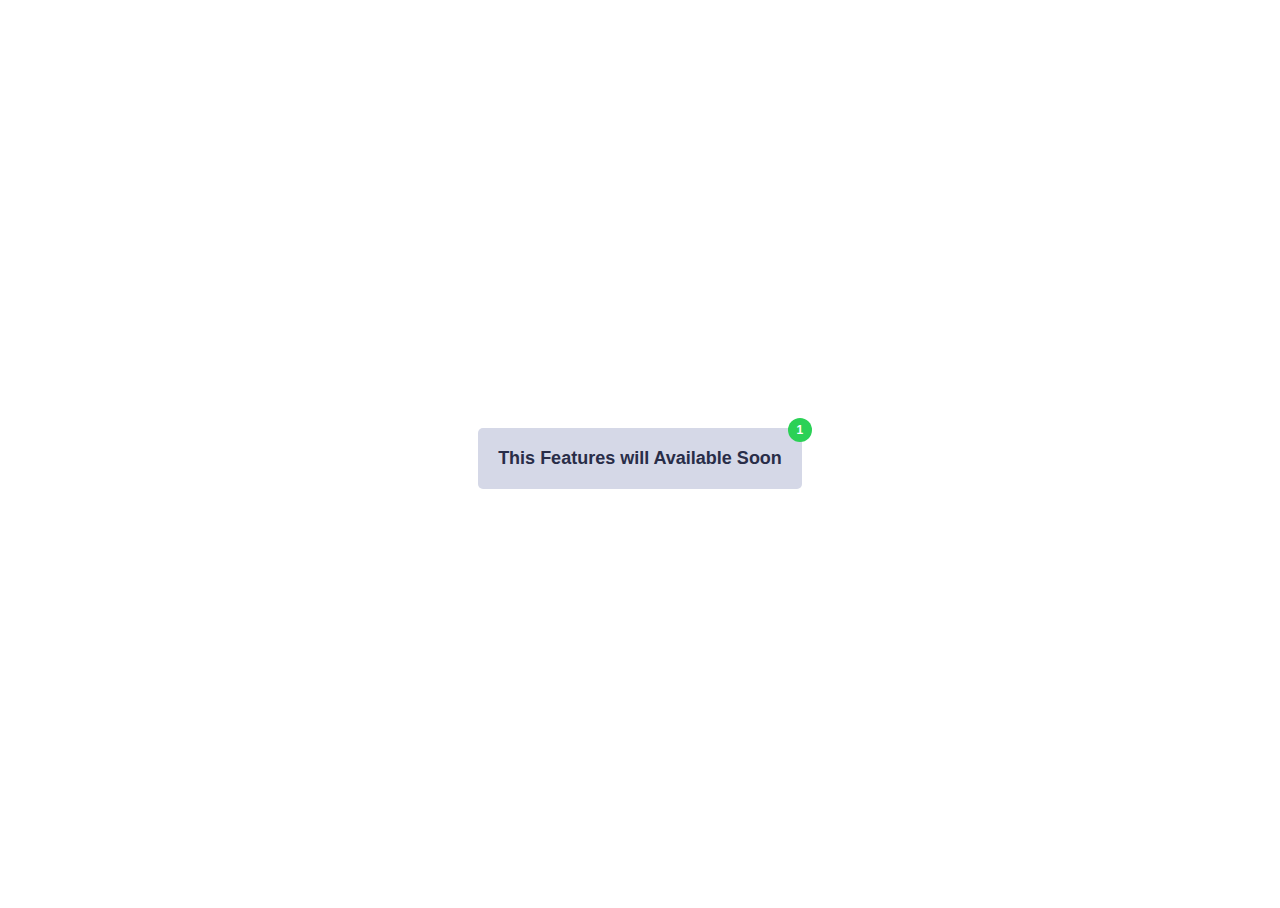
<file: assets/cart/index.html>
<!DOCTYPE html>
<html lang="en">
<head>
    <meta charset="UTF-8">
    <meta http-equiv="X-UA-Compatible" content="IE=edge">
    <meta name="viewport" content="width=device-width, initial-scale=1.0">
    <title>MC | Merry Clothing</title>
</head>
<body>
    
      
      <div class="page-wrapper">
        <button id="addtocart">
         <strong> This Features will Available Soon</strong>
          <span class="cart-item"></span>
        </button>
      </div>
    <style>
        html, body {
	 height: 100%;
	 min-height: 100%;
	 font-family: "Helvetica Neue", "Helvetica", "Arial", sans-serif;
}
 *, *:before, *:after {
	 box-sizing: border-box;
}
 .page-wrapper {
	 min-height: 100%;
	 display: flex;
	 align-items: center;
	 justify-content: center;
}
 .page-wrapper button {
	 padding: 20px;
	 border: none;
	 background: #d5d8e7;
	 position: relative;
	 outline: none;
	 border-radius: 5px;
	 color: #292d48;
	 font-size: 18px;
}
 .page-wrapper button .cart-item {
	 position: absolute;
	 height: 24px;
	 width: 24px;
	 top: -10px;
	 right: -10px;
}
 .page-wrapper button .cart-item:before {
	 content: '1';
	 display: block;
	 line-height: 24px;
	 height: 24px;
	 width: 24px;
	 font-size: 12px;
	 font-weight: 600;
	 background: #2bd156;
	 color: white;
	 border-radius: 20px;
	 text-align: center;
}
 .page-wrapper button.sendtocart .cart-item {
	 display: block;
	 animation: xAxis 1s forwards cubic-bezier(1, 0.44, 0.84, 0.165);
}
 .page-wrapper button.sendtocart .cart-item:before {
	 animation: yAxis 1s alternate forwards cubic-bezier(0.165, 0.84, 0.44, 1);
}
 .cart {
	 position: fixed;
	 top: 20px;
	 right: 20px;
	 width: 50px;
	 height: 50px;
	 background: #292d48;
	 display: flex;
	 align-items: center;
	 justify-content: center;
	 border-radius: 5px;
}
 .cart i {
	 font-size: 25px;
	 color: white;
}
 .cart:before {
	 content: attr(data-totalitems);
	 font-size: 12px;
	 font-weight: 600;
	 position: absolute;
	 top: -12px;
	 right: -12px;
	 background: #2bd156;
	 line-height: 24px;
	 padding: 0 5px;
	 height: 24px;
	 min-width: 24px;
	 color: white;
	 text-align: center;
	 border-radius: 24px;
}
 .cart.shake {
	 animation: shakeCart 0.4s ease-in-out forwards;
}
 @keyframes xAxis {
	 100% {
		 transform: translateX(calc(50vw - 105px));
	}
}
 @keyframes yAxis {
	 100% {
		 transform: translateY(calc(-50vh + 75px));
	}
}
 @keyframes shakeCart {
	 25% {
		 transform: translateX(6px);
	}
	 50% {
		 transform: translateX(-4px);
	}
	 75% {
		 transform: translateX(2px);
	}
	 100% {
		 transform: translateX(0);
	}
}
 
    </style>
    <script>
        $(document).ready(function(){
  $('#addtocart').on('click',function(){
    
    var button = $(this);
    var cart = $('#cart');
    var cartTotal = cart.attr('data-totalitems');
    var newCartTotal = parseInt(cartTotal) + 1;
    
    button.addClass('sendtocart');
    setTimeout(function(){
      button.removeClass('sendtocart');
      cart.addClass('shake').attr('data-totalitems', newCartTotal);
      setTimeout(function(){
        cart.removeClass('shake');
      },500)
    },1000)
  })
})
    </script>

    
</body>
</html>
</file>
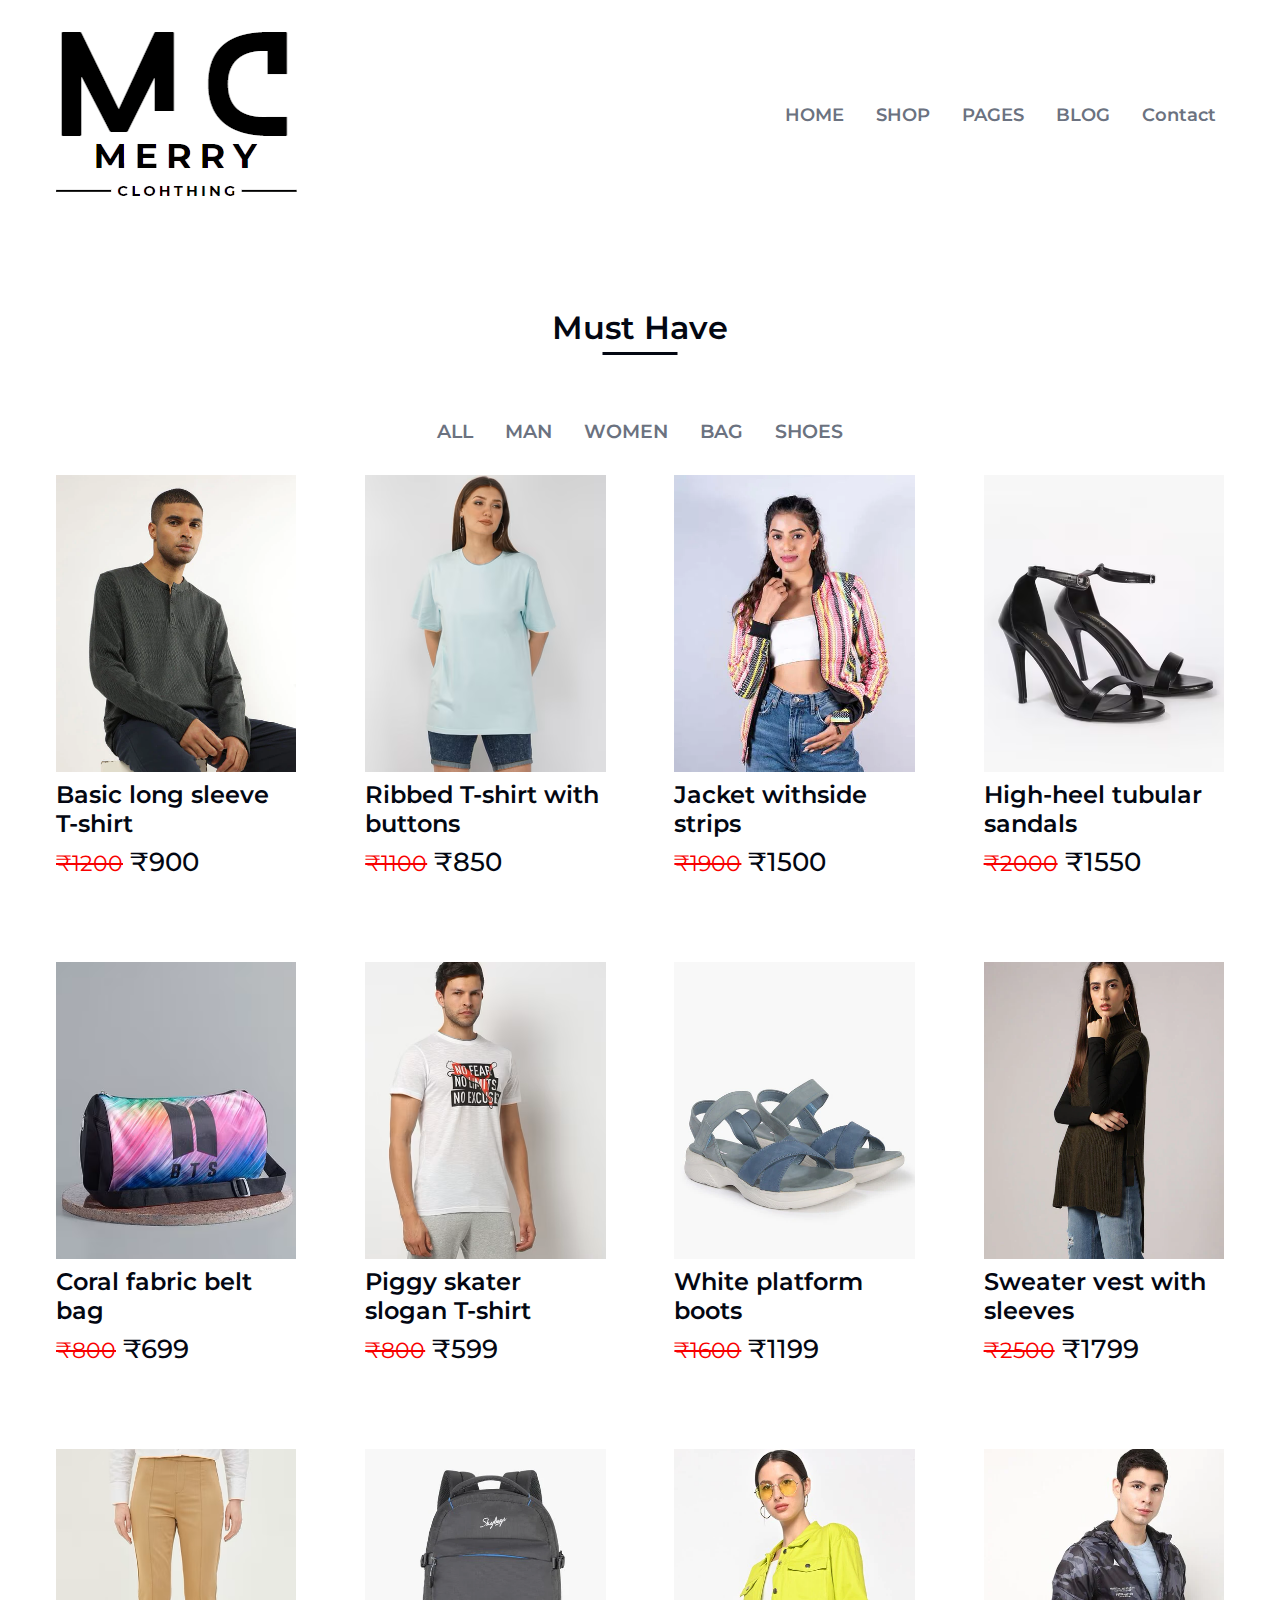
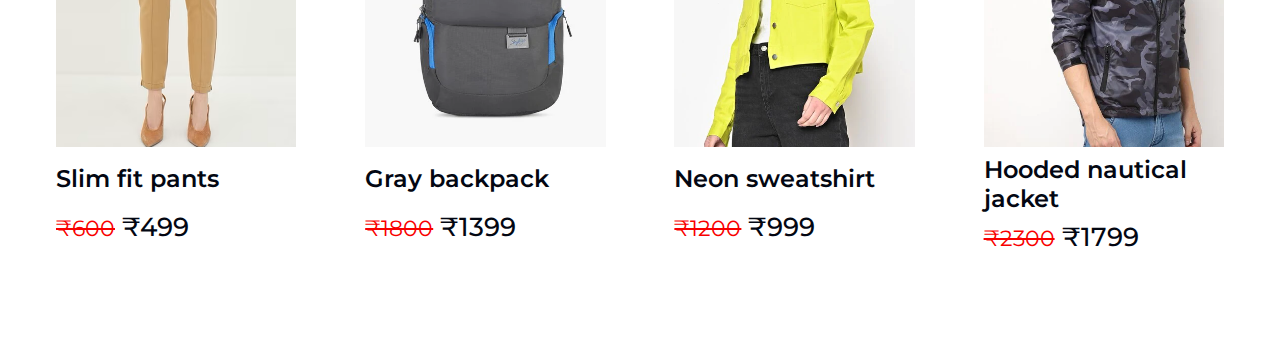
<file: assets/shopping/index.html>
<!DOCTYPE html>
<html lang="en">
<head>
    <meta charset="UTF-8">
    <meta http-equiv="X-UA-Compatible" content="IE=edge">
    <meta name="viewport" content="width=device-width, initial-scale=1.0">
    <title>MC | Merry Clothing</title>
    <link rel="stylesheet" href="../../styles.css">
</head>
<body>
    <nav class="section__container nav__container">
        <a href="#"><img src="../images/logo .png" class="nav__logo"></a>
       <ul class="nav__links">
         <li class="link"><a href="#home">HOME</a></li>
         <li class="link"><a href="#musthave">SHOP</a></li>
         <li class="link"><a href="#fashion">PAGES</a></li>
         <li class="link"><a href="#blog">BLOG</a></li>
         <li class="link"><a href="#contact">Contact</a></li>
       </ul>
     </nav>

     <div id="musthave">
        <section class="section__container musthave__container">
          <h2 class="section__title">Must Have</h2>
          <div class="musthave__nav">
            <a href="#">ALL</a>
            <a href="#">MAN</a>
            <a href="#">WOMEN</a>
            <a href="#">BAG</a>
            <a href="#">SHOES</a>
          </div>
          <div class="musthave__grid">
            <div class="musthave__card">
              <img src="../images/musthave-1.png" alt="must have" />
              <h3>Basic long sleeve T-shirt</h3>
              <p><del>₹1200</del> ₹900</p>
            </div>
            <div class="musthave__card">
              <img src="../images/musthave-2.png" alt="must have" />
              <h3>Ribbed T-shirt with buttons</h3>
              <p><del>₹1100</del> ₹850</p>
            </div>
            <div class="musthave__card">
              <img src="../images/musthave-3.png" alt="must have" />
              <h3>Jacket withside strips</h3>
              <p><del>₹1900</del> ₹1500</p>
            </div>
            <div class="musthave__card">
              <img src="../images/musthave-4.png" alt="must have" />
              <h3>High-heel tubular sandals</h3>
              <p><del>₹2000</del> ₹1550</p>
            </div>
            <div class="musthave__card">
              <img src="../images/musthave-5.png" alt="must have" />
              <h3>Coral fabric belt bag</h3>
              <p><del>₹800</del> ₹699</p>
            </div>
            <div class="musthave__card">
              <img src="../images/musthave-6.png" alt="must have" />
              <h3>Piggy skater slogan T-shirt</h3>
              <p><del>₹800</del> ₹599</p>
            </div>
            <div class="musthave__card">
              <img src="../images/musthave-7.png" alt="must have" />
              <h3>White platform boots</h3>
              <p><del>₹1600</del> ₹1199</p>
            </div>
            <div class="musthave__card">
              <img src="../images/musthave-8.png" alt="must have" />
              <h3>Sweater vest with sleeves</h3>
              <p><del>₹2500</del> ₹1799</p>
            </div>
            <div class="musthave__card">
              <img src="../images/musthave-9.png" alt="must have" />
              <h3>Slim fit pants</h3>
              <p><del>₹600</del> ₹499</p>
            </div>
            <div class="musthave__card">
              <img src="../images/musthave-10.png" alt="must have" />
              <h3>Gray backpack</h3>
              <p><del>₹1800</del> ₹1399</p>
            </div>
            <div class="musthave__card">
              <img src="../images/musthave-11.png" alt="must have" />
              <h3>Neon sweatshirt</h3>
              <p><del>₹1200</del> ₹999</p>
            </div>
            <div class="musthave__card">
              <img src="../images/musthave-12.png" alt="must have" />
              <h3>Hooded nautical jacket</h3>
              <p><del>₹2300</del> ₹1799</p>
            </div>
          </div>
        </section>
        </div>
 
</body>
</html>
</file>
<file: styles.css>
@import url("https://fonts.googleapis.com/css2?family=Montserrat:wght@400;500;600;700&display=swap");

:root {
  --primary-color: #f1faff;
  --text-dark: #030712;
  --text-light: #6b7280;
  --extra-light: #fbfbfb;
  --white: #ffffff;
  --del--:rgb(248, 0, 0);
  --max-width: 1200px;
  --dark--:#151515;
  --light--:#ffffff;
}

* {
  padding: 0;
  margin: 0;
  box-sizing: border-box;
}

html{
  scroll-behavior: smooth;
}

.section__container {
  max-width: var(--max-width);
  margin: auto;
  padding: 5rem 1rem;
}

.section__title {
  padding-bottom: 0.5rem;
  margin-bottom: 4rem;
  text-align: center;
  font-size: 2rem;
  font-weight: 600;
  color: var(--text-dark);
  position: relative;
}
.section__title1{
  padding-bottom: 0.5rem;
  margin-bottom: 4rem;
  text-align: center;
  font-size: 2rem;
  font-weight: 600;
  color: var(--text-dark);
  position: relative;
  color: var(--light--);
}
.section__title1::after {
  content: "";
  position: absolute;
  left: 50%;
  bottom: 0;
  transform: translateX(-50%);
  height: 3px;
  width: 75px;
  background-color: var(--light--);
}

.section__title::after {
  content: "";
  position: absolute;
  left: 50%;
  bottom: 0;
  transform: translateX(-50%);
  height: 3px;
  width: 75px;
  background-color: var(--text-dark);
}

.btn {
  padding: 0.75rem 2rem;
  font-size: 0.8rem;
  outline: none;
  border: none;
  cursor: pointer;
  transition: 0.3s;
}

a {
  text-decoration: none;
}

img {
  width: 100%;
  display: block;
}

body {
  font-family: "Montserrat", sans-serif;
}

.header__bar {
  padding: 0.5rem;
  font-size: 0.8rem;
  text-align: center;
  background-color: var(--text-dark);
  color: var(--white);
}

.nav__container {
  padding: 2rem 1rem;
  display: flex;
  align-items: center;
  justify-content: space-between;
}

.nav__logo {
  font-size: 1.5rem;
  font-weight: 700;
  color: var(--text-dark);
}

.nav__links {
  list-style: none;
  display: flex;
  align-items: center;
  gap: 1rem;
}

.link a {
  padding: 0 0.5rem;
  font-size: 1.1rem;
  font-weight: 600;
  color: var(--text-light);
  transition: 0.3s;
}

.link a:hover {
  color: var(--text-dark);
}

.nav__icons a {
  display: flex;
  gap: 1rem;
  color: var(--text-light);
  
  
}

.nav__icons span {
  font-size: 1.7rem;
  cursor: pointer;
}

header {
  margin-top: 10rem;
  background-color: var(--dark--);
}

.header__container {
  display: grid;
  grid-template-columns: repeat(2, 1fr);
  gap: 2rem;
}

.header__content p {
  font-size: 0.8rem;
  font-weight: 600;
  color: var(--light--);
  margin-bottom: 0.5rem;
}

.header__content h1 {
  font-size: 3rem;
  font-weight: 400;
  margin-bottom: 2rem;
  color: var(--light--);
}

.header__content .btn {
  background-color: var(--light--);
  color: var(--dark--);
}

.header__image {
  position: relative;
}

.header__image img {
  max-width: 400px;
  position: absolute;
  bottom: -5rem;
}

.collection__container {
  position: relative;
}

.collection__container img {
  max-width: 400px;
  margin: auto;
}

.collection__content {
  position: absolute;
  top: 50%;
  left: 1rem;
  transform: translateY(-50%);
}

.collection__content .section__title {
  margin-bottom: 2rem;
}

.collection__content p {
  font-size: 0.9rem;
  color: var(--text-light);
  margin-bottom: 0.5rem;
  
}

.collection__content h4 {
  font-size: 1.2rem;
  font-weight: 600;
  margin-bottom: 1rem;
}

.collection__content .btn {
  border: 1px solid var(--text-dark);
  color: var(--text-dark);
  background-color: var(--white);
}

.collection__content .btn:hover {
  background-color: var(--text-dark);
  color: var(--white);
}


.sale__grid {
  display: grid;
  grid-template-columns: repeat(3, 1fr);
  gap: 2rem;
}

.sale__card {
  position: relative;
  overflow: hidden;
}

.sale__content {
  position: absolute;
  top: 50%;
  left: 50%;
  transform: translate(-50%, -50%);
  width: 100%;
  color: var(--white);
  text-align: center;
}

.sale__title {
  font-size: 2rem;
  font-weight: 600;
}

.sale__title span {
  font-size: 2.5rem;
}

.sale__subtitle {
  font-size: 1rem;
}

.sale__btn {
  margin-top: 2rem;
  color: var(--white);
  background-color: var(--text-dark);
}

.sale__card::before {
  position: absolute;
  content: "";
  height: 100%;
  width: 100%;
  top: -100%;
  left: 0;
  background-color: rgba(0, 0, 0, 0.5);
  transition: 0.5s;
}

.sale__card:hover::before {
  top: 0;
}

.sale__card:hover .sale__btn {
  color: var(--text-dark);
  background-color: var(--white);
}

.musthave__nav {
  display: flex;
  align-items: center;
  justify-content: center;
  gap: 2rem;
  flex-wrap: wrap;
  margin-bottom: 2rem;
}

.musthave__nav a {
  font-size: 1.2rem;
  font-weight: 600;
  color: var(--text-light);
  transition: 0.3s;
}

.musthave__nav a:hover {
  color: var(--text-dark);
}

.musthave__grid {
  display: grid;
  grid-template-columns: repeat(4, 1fr);
  gap: 4.3rem;
}

.musthave__card {
  display: grid;
  gap: 0.5rem;
  color: var(--text-dark);
}

.musthave__card h3 {
  font-size: 1.5rem;
  font-weight: 600;
}

.musthave__card p {
  font-size: 1.6rem;
  font-weight: 500;
  margin-bottom: 1rem;
}

.musthave__card p del {
  font-size: 1.4rem;
  font-weight: 400;
  color: var(--del--);
}

.news {
  background-color: var(--dark--);
}

.news__grid {
  display: grid;
  grid-template-columns: repeat(3, 1fr);
  gap: 2rem;
}

.news__details {
  padding: 1rem;
  display: grid;
  gap: 1rem;
  text-align: center;
}

.news__details p {
  font-size: 0.8rem;
  color: var(--light--);
}

.news__details p i {
  font-size: 0.5rem;
  color: var(--light--);
  padding: 0.5rem;
}

.news__details p span {
  font-weight: 600;
}

.news__details h4 {
  font-size: 1.2rem;
  font-weight: 600;
  color: var(--light--);
}

.news__details a i {
  font-size: 1.2rem;
  color: var(--light--);
  transition: 0.3s;
}

.news__details a:hover i {
  color: var(--dark--);
  transition: 0.5s;
}

.brands__container {
  display: grid;
  grid-template-columns: repeat(6, 1fr);
  gap: 2rem;
}

.brand__image {
  display: flex;
  align-items: center;
  justify-content: center;
  opacity: 0.5;
  cursor: pointer;
  transition: 0.3s;
}

.brand__image img {
  max-width: 120px;
}

.brand__image:hover {
  opacity: 1;
}
#contact{
  background-color: var(--dark--);
  color: var(--light--);
}

.footer__container {
  display: grid;
  grid-template-columns: repeat(4, 1fr);
  gap: 2rem;
}

.footer__heading {
  color: var(--light--);
  font-size: 1rem;
  font-weight: 600;
  padding-bottom: 1rem;
  margin-bottom: 2rem;
  position: relative;
}

.footer__heading::after {
  content: "";
  position: absolute;
  left: 0;
  bottom: 0;
  height: 2px;
  width: 50px;
  background-color: var(--dark--);
}

.footer__col p {
  font-size: 0.9rem;
  font-weight: 500;
  margin-bottom: 1rem;
  color: var(--light--);
  cursor: pointer;
  transition: 0.3s;
}

.footer__col p:hover {
  color: var(--text-dark);
}

.footer__col p i {
  font-size: 1rem;
  margin-right: 0.5rem;
}

.instagram__grid {
  display: grid;
  grid-template-columns: repeat(3, 1fr);
  gap: 1rem;
}

.footer__bar {
  padding: 2rem 1rem;
  display: grid;
  grid-template-columns: repeat(2, 1fr);
  align-items: center;
  gap: 2rem;
}

.copyright {
  font-size: 0.9rem;
  font-weight: 500;
  color: var(--light--);
}

.footer__form {
  display: flex;
  align-items: center;
  justify-content: flex-end;
}

.footer__form form {
  width: 100%;
  max-width: 400px;
  display: flex;
  align-items: center;
}

.footer__form input {
  width: 100%;
  padding: 0.75rem 1rem;
  outline: none;
  border: none;
  border-bottom: 1px solid var(--text-dark);
  font-size: 0.8rem;
}

.footer__form .btn {
  background-color: var(--text-dark);
  color: var(--white);
}

@media (width < 900px) {
  header {
    margin-top: 5rem;
  }

  .sale__grid {
    grid-template-columns: repeat(2, 1fr);
  }

  .musthave__grid {
    grid-template-columns: repeat(3, 1fr);
    gap: 1rem;
  }

  .news__grid {
    grid-template-columns: repeat(2, 1fr);
  }

  .brands__container {
    grid-template-columns: repeat(3, 1fr);
  }

  .instagram__grid {
    grid-template-columns: repeat(2, 1fr);
  }

  .footer__bar {
    grid-template-columns: repeat(1, 1fr);
  }

  .copyright {
    text-align: center;
  }

  .footer__form {
    justify-content: center;
  }
}

@media (width < 600px) {
  .nav__links {
    display: none;
  }

  header {
    margin-top: 0;
  }
 
 
  .header__container {
    grid-template-columns: repeat(1, 1fr);
  }

  .header__image {
    display: none;
  }

  .sale__grid {
    grid-template-columns: repeat(1, 1fr);
  }

  .musthave__grid {
    grid-template-columns: repeat(2, 1fr);
  }

  .news__grid {
    grid-template-columns: repeat(1, 1fr);
  }

  .brands__container {
    grid-template-columns: repeat(2, 1fr);
  }

  .footer__container {
    grid-template-columns: repeat(2, 1fr);
  }
}
</file>
